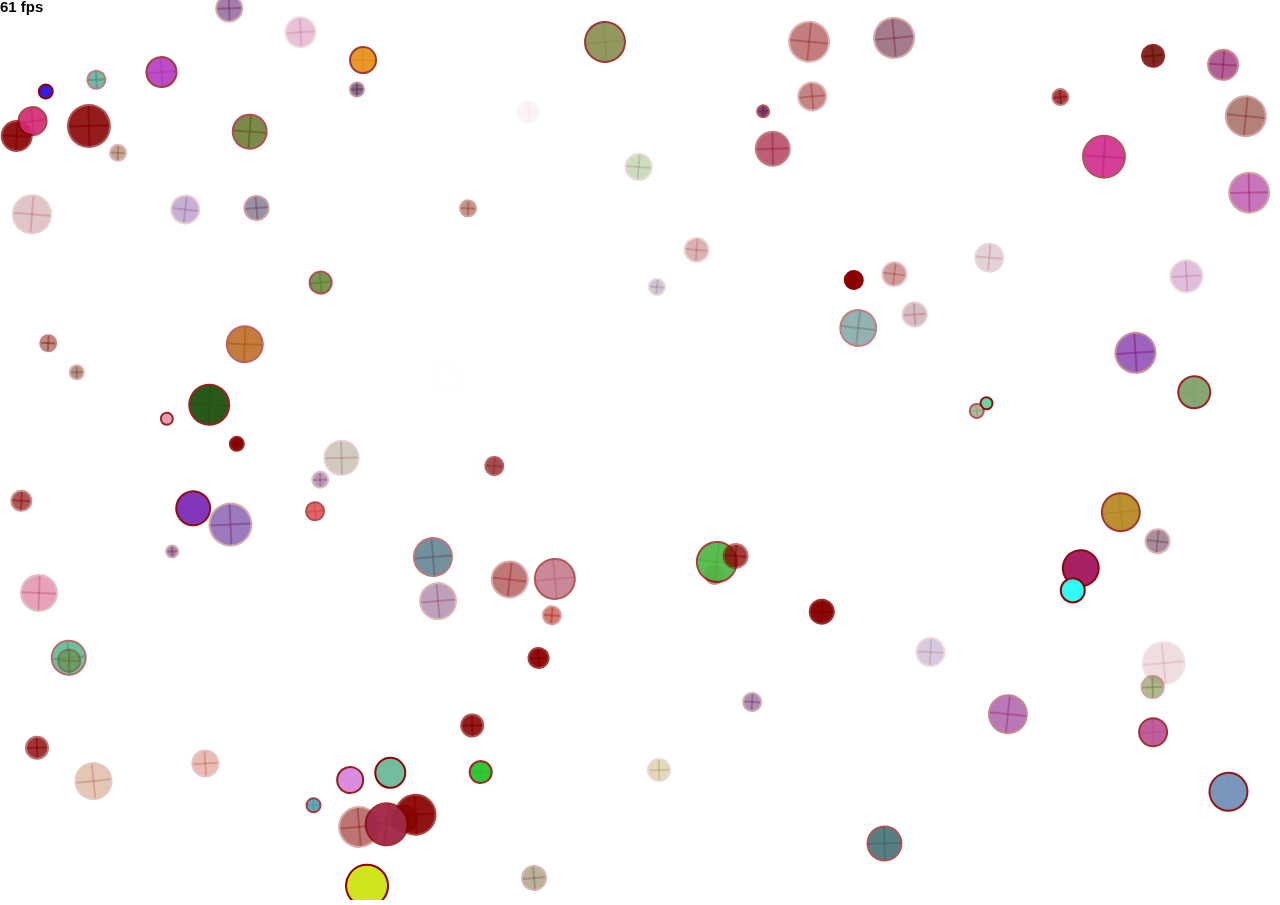
<file: projects/circularity/index.html>
<!doctype html>

<html>
    <head>
        <meta charset="utf-8">

        <title>Operation Spark || Motion Poem</title>
        <meta name="description" content="Operation Spark Motion Poem">
        <meta name="author" content="operationspark.org">
        <meta name="viewport" content="width=device-width, initial-scale=1.0">
        
        <link href="css/bootstrap.min.css" rel="stylesheet" media="screen">
        <link href="css/style.css" rel="stylesheet">

        <!-- all core CreateJS and 3rd party libraries are listed here: -->
        <script src="bower_components/lodash/lodash.min.js"></script>
        <script src="bower_components/easeljs/lib/easeljs-0.8.2.min.js"></script>
        <script src="bower_components/opspark-draw/draw.js"></script>
        <script src="bower_components/racket/racket.js"></script>

        <!-- our app javascript code -->
        <script src="js/opspark.js"></script>
        <script src="js/init.js"></script>
        
        <style type="text/css">
            /*override default styles here*/
        </style>
    </head>
    <body>
        <div>
            <canvas id="canvas" width="500" height="500"></canvas>
        </div>
        <script id="motion-poem">
            (function(){
                init(window);
                window.opspark.makeGame();
            })();
        </script>
    </body>

</html>
</file>
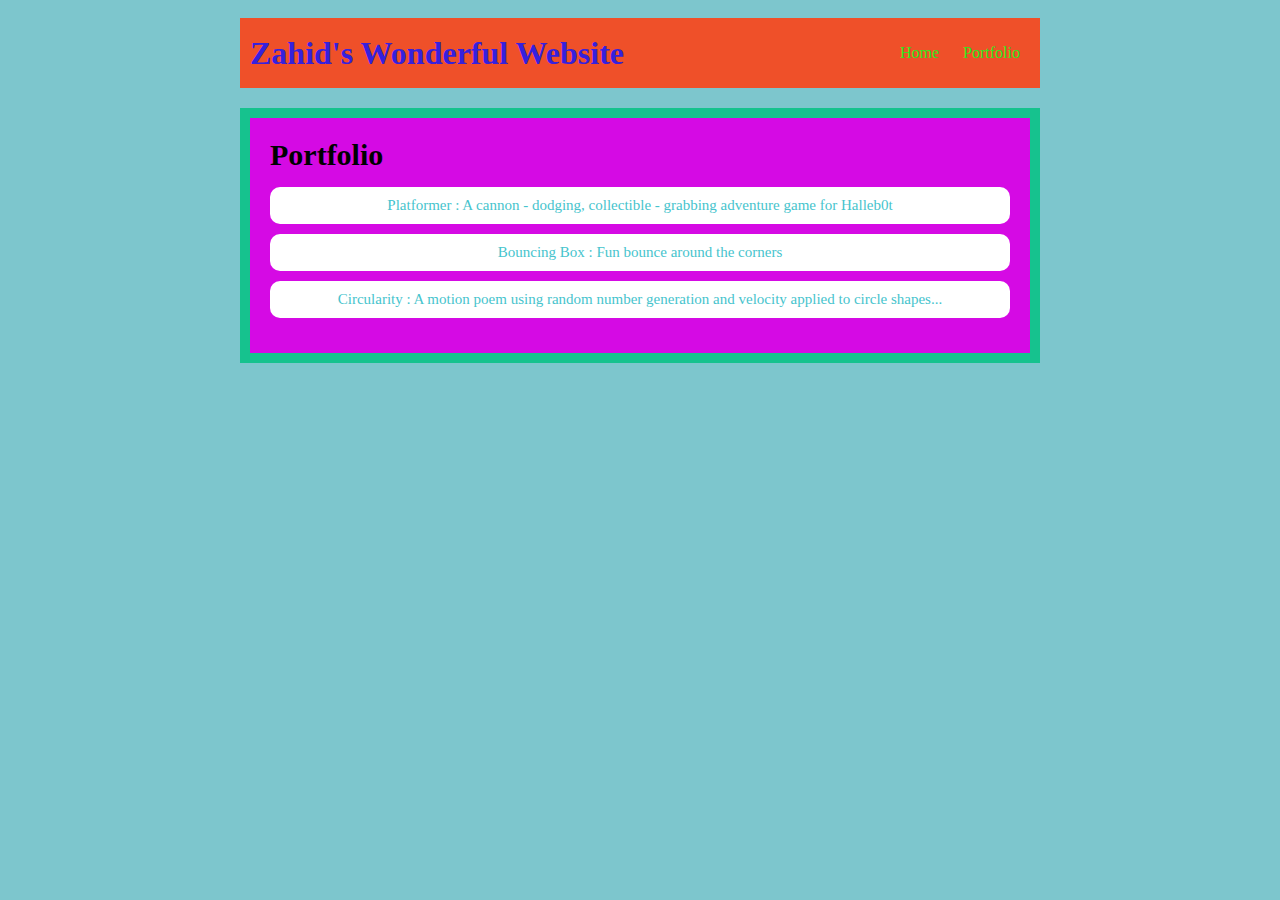
<file: portfolio.html>
<!DOCTYPE HTML>
<html>
    <head>
        <title>
            Zahid's Wonderful Website
        </title>
        <link rel="stylesheet" href="style.css">
    </head>
            
    <body>
      <div id="all-contents">
      
        <div id="all-contents">
            <nav>
                <h1 id="glow"> 
                    Zahid's Wonderful Website
                </h1>
                <ul id="nav-ul">
                   <li class="nav-li">
                   <a class="nav-a" href="index.html">Home</a>
                 </li>
                 <li class="nav-li">
                   <a class="nav-a" href="portfolio.html">Portfolio</a>
                 </li>
             </ul>
         </nav>
         <main>
            <div class="content">
                <h1>
                    Portfolio
                </h1>
                <ul id="portfolio">
                    <li>
                        <a href="projects/platformer/">Platformer : A cannon - dodging, collectible - grabbing adventure game for Halleb0t</a>
                    </li>
                    <li>
                        <a href="projects/bouncing-box/">Bouncing Box : Fun bounce around the corners </a>
                    </li>
                    <li>
                        <a href="projects/circularity/">Circularity : A motion poem using random number generation and velocity applied to circle shapes... </a>
                    </li>
                </ul>
            </div>
         </main>
     </div>
      </div>
    </body>
</html>
</file>
<file: projects/circularity/css/style.css>
body {
    background-image: url(https://images.pexels.com/photos/1146134/pexels-photo-1146134.jpeg?cs=srgb&dl=pexels-felixmittermeier-1146134.jpg&fm=jpg);
}
</file>
<file: style.css>
body {
    background: rgb(125, 198, 205);
    color: rgb(45, 45, 45);
    padding: 10px;
    font-family: 'Times New Roman', Times, serif;
}
#all-contents {
  max-width: 800px;
    margin: auto;
}

/* navigation menu */
nav {
    background: rgb(239, 80, 41);
   margin: 0 auto;
   margin-bottom: 20px;
    display: flex;
    padding: 0 10px;
}
h1 {
    display: flex;
    align-items: center;
    color: white;
    flex: 1;
    margin: 0;
}
#nav-ul {
    list-style-image: none;
}
.nav-li {
    display: inline-block;
    padding: 10px;
}
a {
    text-decoration: none;
    color: #2fe71e;
}

/* main container area beneath menu */
main {
    background: rgb(213, 10, 228);
    display: flex;
}
.sidebar {
    margin-right: 25px;
    padding: 10px;
}
.sidebar-img {
    width: 200px;
}
.content {
    flex: 1;
    padding: 20px;
}

/* portfolio styles */
#interests {
    border: 4px rgb(32, 149, 221) dotted;
    padding: 8px;
}
h2, h3 {
    margin: 0px;
}
/* style.css */
.sidebar-img {
    width: 300px;
}
main {
    white-space: nowrap;
    width: 1700x;
    border: 10px solid #16c28e;
    overflow: hidden;
    text-overflow: circle;
    
             /* portfolio styles */
             .content h1 {
                color: black;
            }
   
            #portfolio {
                list-style-type: none;
                padding-left: 0;
            }
   
            #portfolio li {
                background: #fff;
                padding: 10px;
                border-radius: 10px;
                margin-bottom: 10px;
            }
   
            #portfolio li:hover {
                background: #eeeeee;
            }
   
            #portfolio a {
                text-decoration: none;
                color: rgb(70, 196, 205);
            }
                        /* responsive web design */
                        @media screen and (min-width: 120px) and (max-width: 1080px) {
                            main {
                              height: 100ch;
                              zoom: 1.5;
                              display: grid;
                            }
              
                            h1 {
                              font-size: 30px;
                            }
              
                            h2 {
                              font-size: 30px;
                            }
              
                            h3 {
                              font-size: 30px;
                            }
              
                            #all-contents {
                              height: 100ch;
                              margin: none;
                            }
              
                            a {
                              font-size: 30px;
                            }
              
                            .sidebar {
                              margin-right: 0px;
                              justify-content: center;
                              align-items: center;
                            }
              
                            .sidebar-img {
                              width: 100%;
                            }
              
                            p,
                            li {
                              font-size: 20px;
                            }
              
                            .content {
                              align-content: center;
                              justify-content: center;
                            }
                        }            
                        font-size: 15px;
                        color: #1ac217;
                        text-align: center;
                        -webkit-animation: glow 1s ease-in-out infinite alternate;
                        -moz-animation: glow 1s ease-in-out infinite alternate;
                        animation: glow 2s ease-in-out infinite alternate;
                      }
                      @keyframes glow {
                            from {
                              text-shadow: 0 0 10px #0a0908, 0 0 20px #fff, 0 0 30px #8e28c9, 0 0 40px #e60073, 0 0 50px #e60073, 0 0 60px #e60073, 0 0 70px #e60073;
                            }
                            to {
                              text-shadow: 0 0 20px #1a7998, 0 0 30px #ff4da6, 0 0 40px #ff4da6, 0 0 50px #ff4da6, 0 0 60px #ff4da6, 0 0 70px #ff4da6, 0 0 80px #ff4da6;
                            }
                          }
                        #glow{
                          color:rgb(54, 32, 221)
                        }
                        #glowing {
                          background-size: unset;
                        }
</file>
